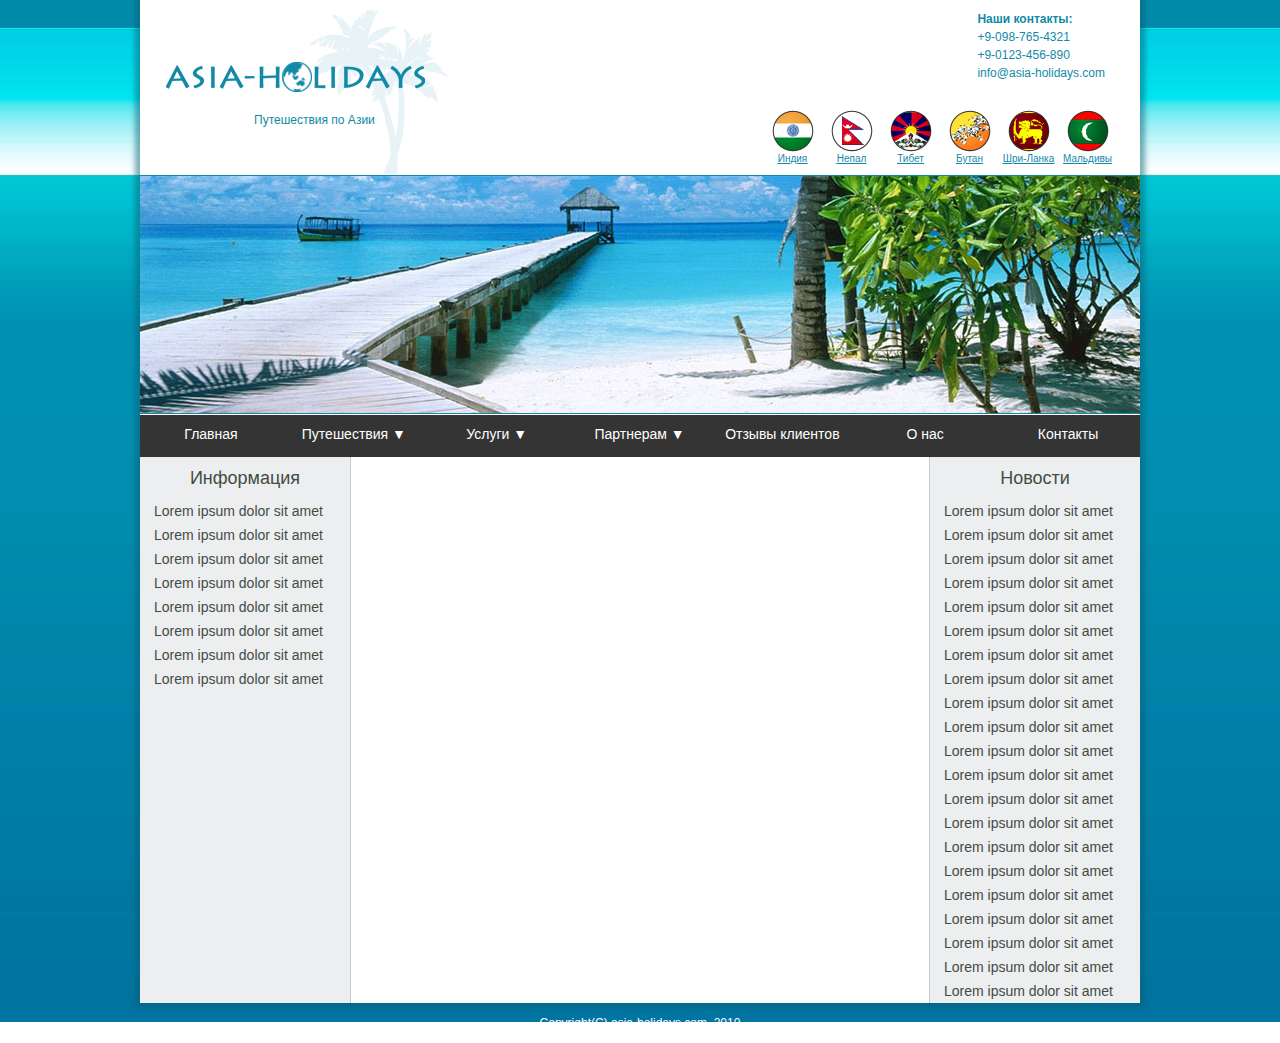
<file: html_04/index.html>
<!DOCTYPE html>
<html lang="en">
<head>
	<meta charset="utf-8">
	<title>homeWork_4_by_Talapov</title>
	<link rel="shortcut icon" href="img/favicon.ico" type="image/x-icon">
	<link rel="stylesheet" href="css/reset.css">
	<link rel="stylesheet" href="css/style.css">
</head>
<body>
	<div class="wrapper">
		<div class="headerBox">
		<!-- HEADER -->
			<a href="#"><img class="logoImage" src="img/logo.png" alt="Логотип Путешествия по Азии" title="Путешествуйте с нами!"></a>
			<span>Путешествия по Азии</span>
		</div>
		<div>
			<img class="headerImage" src="img/headerImage.jpg" alt="Баннер Путешествия по Азии">
		</div>
		<div class="contacts">
			<p class="contactsHeader">Наши контакты:</p>
			<p>+9-098-765-4321</p>
			<p>+9-0123-456-890</p>
			<p><a id="mailTo" href="mailto:info@asia-holidays.com">info@asia-holidays.com</a></p>
		</div>
		<div class="country">
			<ul class="countryList">
				<li class="India"><a href="https://ru.wikipedia.org/wiki/%D0%98%D0%BD%D0%B4%D0%B8%D1%8F"><img src="img/picIndia.png" alt="Индия">Индия</a></li>
				<li class="Nepal"><a href="https://ru.wikipedia.org/wiki/%D0%9D%D0%B5%D0%BF%D0%B0%D0%BB"><img src="img/picNepal.png" alt="Непал">Непал</a></li>
				<li class="Tibet"><a href="https://ru.wikipedia.org/wiki/%D0%A2%D0%B8%D0%B1%D0%B5%D1%82"><img src="img/picTibet.png" alt="Тибет">Тибет</a></li>
				<li class="Bhutan"><a href="https://ru.wikipedia.org/wiki/%D0%91%D1%83%D1%82%D0%B0%D0%BD"><img src="img/picBhutan.png" alt="Бутан">Бутан</a></li>
				<li class="Srilanka"><a href="https://ru.wikipedia.org/wiki/%D0%A8%D1%80%D0%B8-%D0%9B%D0%B0%D0%BD%D0%BA%D0%B0"><img src="img/picSriLanka.png" alt="Шри-Ланка">Шри-Ланка</a></li>
				<li class="Maldives"><a href="https://ru.wikipedia.org/wiki/%D0%9C%D0%B0%D0%BB%D1%8C%D0%B4%D0%B8%D0%B2%D1%8B"><img src="img/picMaldives.png" alt="Мальдивы">Мальдивы</a></li>
			</ul>
		</div>
		<!-- end of HEADER -->
		<!-- MENU -->
		<ul id="menu">
			<li><a href="#">Главная</a></li>
			<li>
				<a href="#">Путешествия &#9660;</a>
				<ul>
					<li><a href="#">Путешествие 1</a></li>
					<li><a href="#">Путешествие 2</a></li>
					<li><a href="#">Путешествие 3</a></li>
					<li><a href="#">Путешествие 4</a></li>
					<li><a href="#">Путешествие 5</a></li>
				</ul>
			</li>
			<li>
				<a href="#">Услуги &#9660;</a>
				<ul>
					<li><a href="#">Услуга 1</a></li>
					<li><a href="#">Услуга 2</a></li>
					<li><a href="#">Услуга 3</a></li>
				</ul>
			</li>
			<li>
				<a href="#">Партнерам &#9660;</a>
				<ul>
					<li><a href="#">Партнер 1</a></li>
					<li><a href="#">Партнер 2</a></li>
					<li><a href="#">Партнер 3</a></li>
					<li><a href="#">Партнер 4</a></li>
				</ul>
			</li>
			<li>
				<a href="#">Отзывы клиентов</a>
			</li>
			<li>
				<a href="#">О нас</a>
			</li>
			<li>
				<a href="#">Контакты</a>
			</li>
		</ul>
		<!-- end of MENU -->
		<!-- CONTENT -->
		<div class="contentBox">
			<div class="leftColumn">
				<h1>Информация</h1>
				<span>Lorem ipsum dolor sit amet</span>
				<span>Lorem ipsum dolor sit amet</span>
				<span>Lorem ipsum dolor sit amet</span>
				<span>Lorem ipsum dolor sit amet</span>
				<span>Lorem ipsum dolor sit amet</span>
				<span>Lorem ipsum dolor sit amet</span>
				<span>Lorem ipsum dolor sit amet</span>
				<span>Lorem ipsum dolor sit amet</span>
			</div>
			<div class="centerColumn">
				<!-- <h1></h1> -->
				<!-- <span>Lorem ipsum dolor sit amet</span> -->
			</div>
			<div class="rightColumn">
				<h1>Новости</h1>
				<span>Lorem ipsum dolor sit amet</span>
				<span>Lorem ipsum dolor sit amet</span>
				<span>Lorem ipsum dolor sit amet</span>
				<span>Lorem ipsum dolor sit amet</span>
				<span>Lorem ipsum dolor sit amet</span>
				<span>Lorem ipsum dolor sit amet</span>
				<span>Lorem ipsum dolor sit amet</span>
				<span>Lorem ipsum dolor sit amet</span>
				<span>Lorem ipsum dolor sit amet</span>
				<span>Lorem ipsum dolor sit amet</span>
				<span>Lorem ipsum dolor sit amet</span>
				<span>Lorem ipsum dolor sit amet</span>
				<span>Lorem ipsum dolor sit amet</span>
				<span>Lorem ipsum dolor sit amet</span>
				<span>Lorem ipsum dolor sit amet</span>
				<span>Lorem ipsum dolor sit amet</span>
				<span>Lorem ipsum dolor sit amet</span>
				<span>Lorem ipsum dolor sit amet</span>
				<span>Lorem ipsum dolor sit amet</span>
				<span>Lorem ipsum dolor sit amet</span>
				<span>Lorem ipsum dolor sit amet</span>
			</div>
		</div>
		<!-- end of CONTENT -->
	</div>
	<div class="allRights">
		Copyright(C) asia-holidays.com. 2010
	</div>
</body>
</html>
</file>
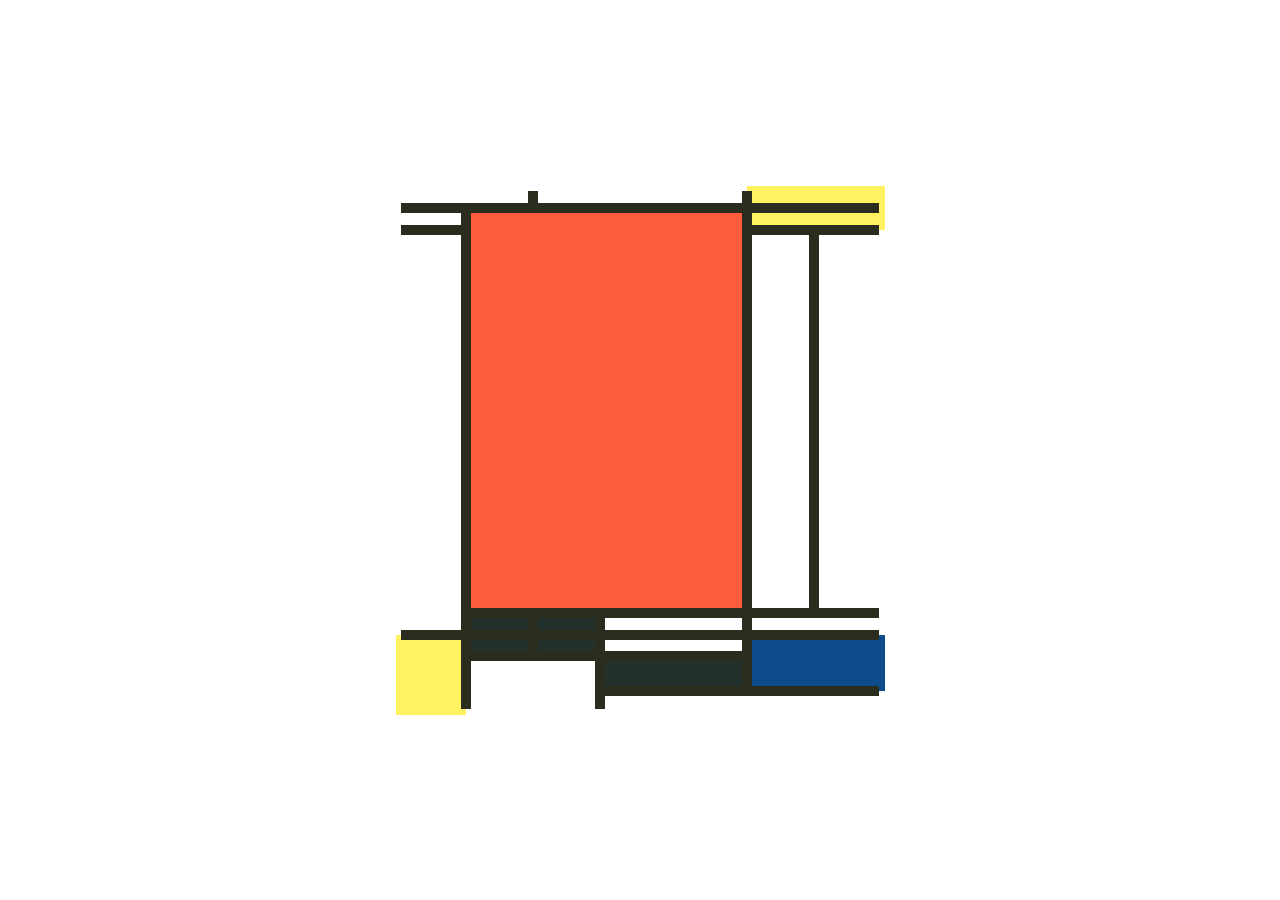
<file: html_05/art/index.html>
<!DOCTYPE html>
<html lang="en">
<head>
	<meta charset="utf-8">
	<title>homeWork_5_by_Talapov</title>
	<link rel="shortcut icon" href="img/favicon.ico" type="image/x-icon">
	<link rel="stylesheet" href="css/reset.css">
	<link rel="stylesheet" href="css/styleTab.css">
</head>
	<body>
		<a href="http://sergeykorol.ru/blog/mondrian-and-doesburg/" target="_blank">
			<table>
				<tr>
					<td colspan="2"></td>
					<td colspan="3"></td>
					<td class="yellow" colspan="2"></td>
				</tr>
				<tr>
					<td colspan="1"></td>
					<td class="red" colspan="4" rowspan="2"></td>
					<td class="yellow" colspan="2"></td>
				</tr>
				<tr>
					<td rowspan="2"></td>
					<td></td>
					<td></td>
				</tr>
				<tr>
					<td class="black"></td>
					<td class="black"></td>
					<td colspan="2"></td>
					<td colspan="2"></td>
				</tr>
				<tr>
					<td class="yellow" rowspan="3"></td>
					<td class="black"></td>
					<td class="black"></td>
					<td colspan="2"></td>
					<td class="blue" colspan="2" rowspan="2"></td>
				</tr>
				<tr>
					<td colspan="2" rowspan="2"></td>
					<td class="black lastBlackBlock" colspan="2"></td>
				</tr>
				<tr>
					<td colspan="4"></td>
				</tr>
			</table>
		</a>
	</body>
</html>
</file>
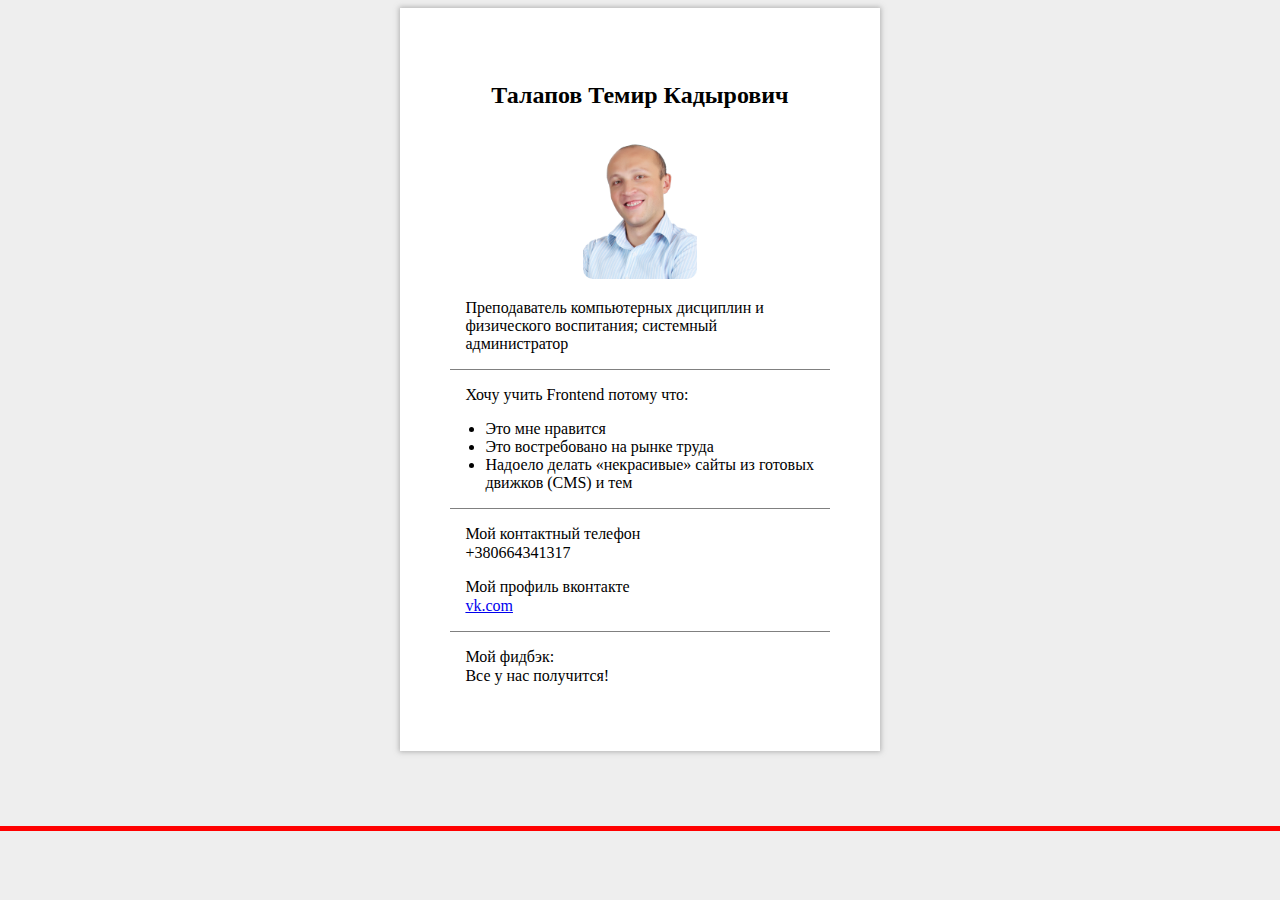
<file: homeWork_1.html>
<!DOCTYPE html>
<html lang="en">
<head>
  <meta charset="utf-8">
  <title>homeWork_1_by_Talapov</title>
  <link rel="stylesheet" href="css/style.css">
</head>
<body>
  <div class="main">
    <div>
      <p class="headTitle">
        Талапов Темир Кадырович
      </p>
    </div>

    <div>
      <p class="pic">
        <img src="img/Temir_Talapov.png" alt="Темир Талапов" title="Темир Талапов">
      </p>
    </div>

    <div class="base">
      <p>
        Преподаватель компьютерных дисциплин и физического воспитания; системный администратор
      </p>
    </div>

    <div class="base">
      <p>Хочу учить Frontend потому что:</p>
        <ul>
          <li>Это мне нравится</li>
          <li>Это востребовано на рынке труда</li>
          <li>Надоело делать &laquo;некрасивые&raquo; сайты из готовых движков (CMS) и тем</li>
        </ul>
    </div>

    <div class="base">
      <p>Мой контактный телефон</p>
      <p class="min_line">+380664341317</p>
      <p>Мой профиль вконтакте</p>
      <p class="min_line"><a href="http://vk.com/andi_pall" target="_blank" title="Страница Вконтакте Темира Талапова">vk.com</a></p>
    </div>

    <div class="down">
      <p>Мой фидбэк:</p>
      <p class="min_line">Все у нас получится!</p>
    </div>

  </div>
</body>
</html>
</file>
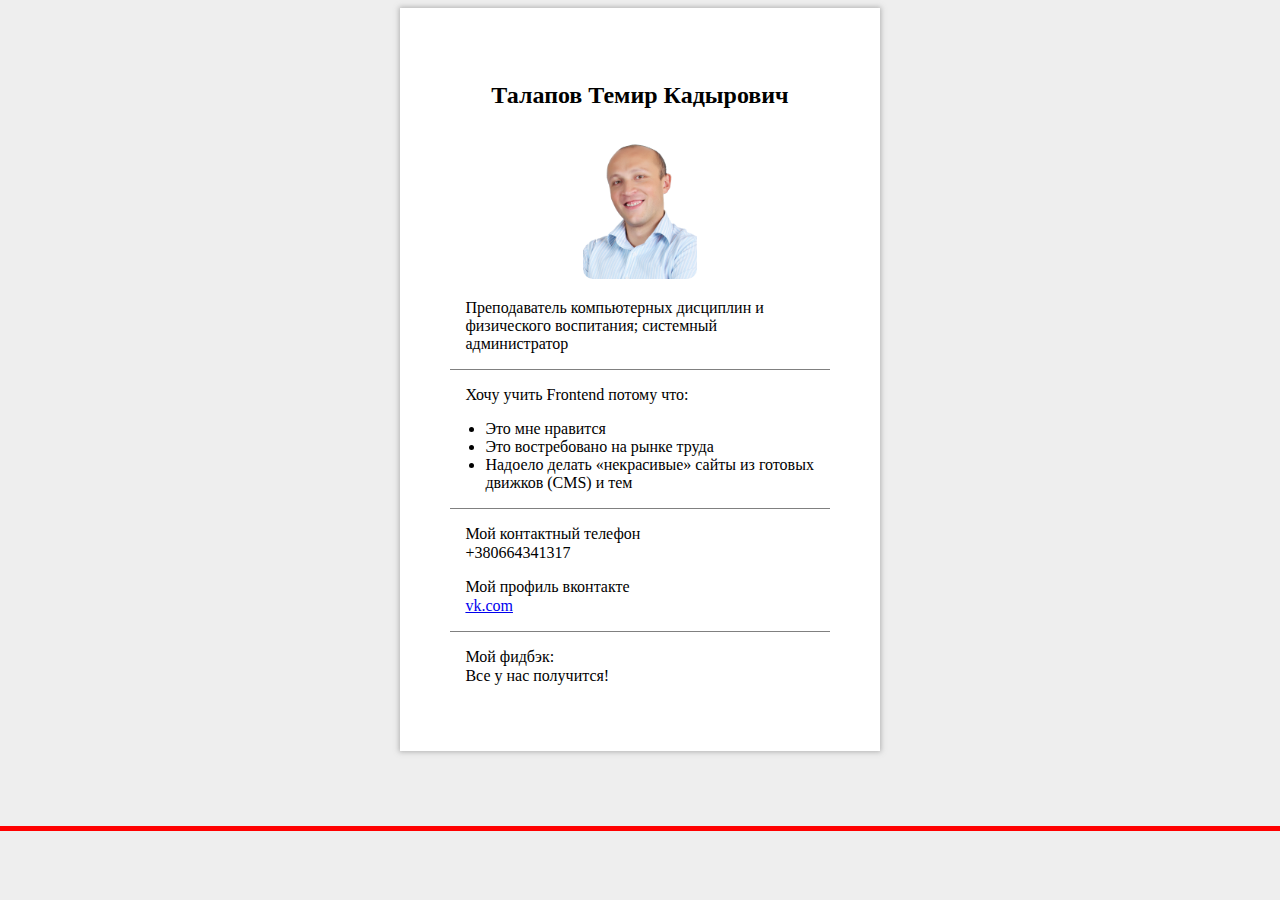
<file: html_02/homeWork_1.html>
<!DOCTYPE html>
<html lang="en">
<head>
  <meta charset="utf-8">
  <title>homeWork_1_by_Talapov</title>
  <link rel="stylesheet" href="css/style.css">
</head>
<body>
  <div class="main">
    <div>
      <p class="headTitle">
        Талапов Темир Кадырович
      </p>
    </div>

    <div>
      <p class="pic">
        <img src="img/Temir_Talapov.png" alt="Темир Талапов" title="Темир Талапов">
      </p>
    </div>

    <div class="base">
      <p>
        Преподаватель компьютерных дисциплин и физического воспитания; системный администратор
      </p>
    </div>

    <div class="base">
      <p>Хочу учить Frontend потому что:</p>
        <ul>
          <li>Это мне нравится</li>
          <li>Это востребовано на рынке труда</li>
          <li>Надоело делать &laquo;некрасивые&raquo; сайты из готовых движков (CMS) и тем</li>
        </ul>
    </div>

    <div class="base">
      <p>Мой контактный телефон</p>
      <p class="min_line">+380664341317</p>
      <p>Мой профиль вконтакте</p>
      <p class="min_line"><a href="http://vk.com/andi_pall" target="_blank" title="Страница Вконтакте Темира Талапова">vk.com</a></p>
    </div>

    <div class="down">
      <p>Мой фидбэк:</p>
      <p class="min_line">Все у нас получится!</p>
    </div>

  </div>
</body>
</html>
</file>
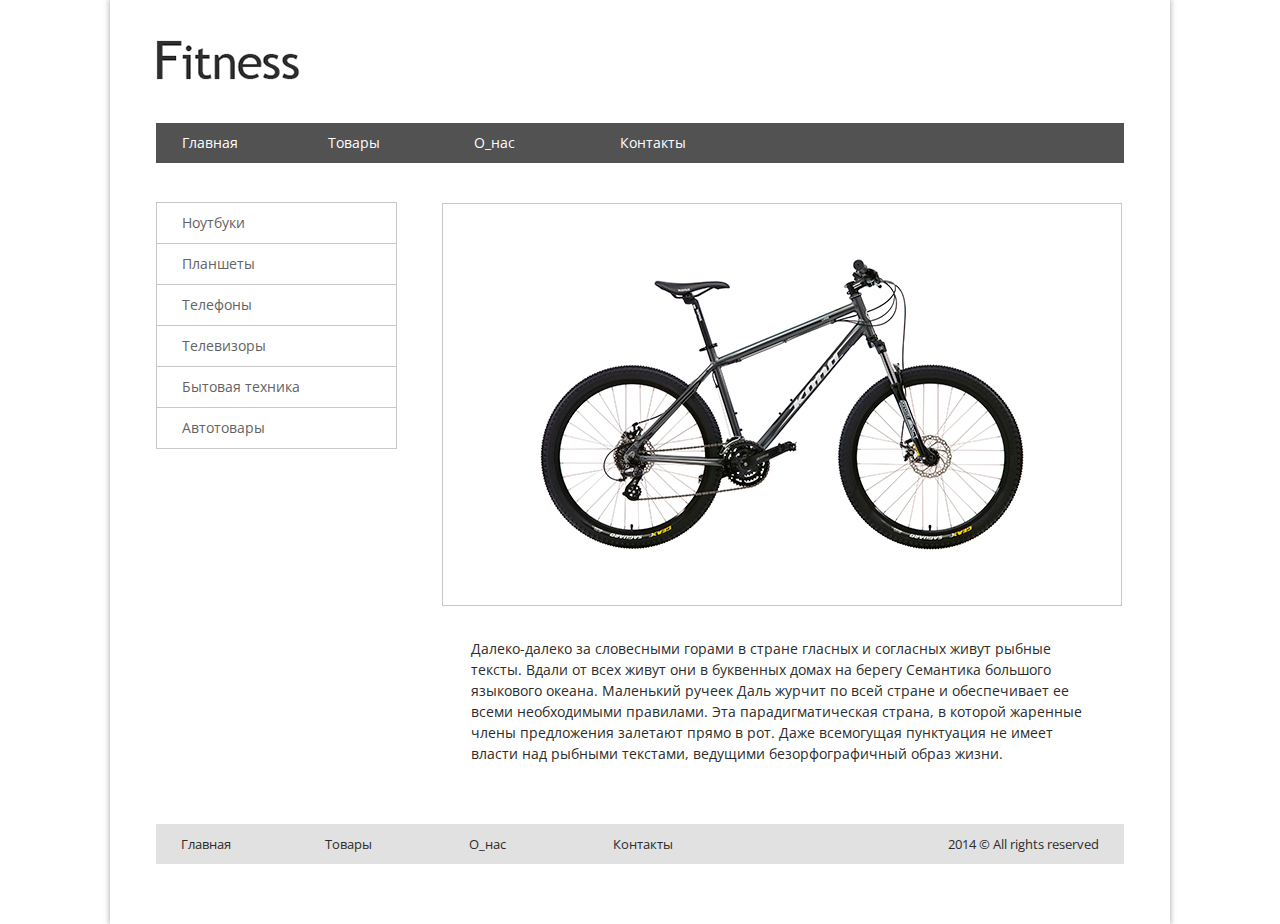
<file: html_03/homeWork_3.html>
<!DOCTYPE html>
<html lang="en">
  <head>
    <meta charset="utf-8">
    <title>homeWork_3_by_Talapov</title>
    <link rel="stylesheet" href="css/reset.css">
    <link rel="stylesheet" href="css/style.css">
    <link href="https://fonts.googleapis.com/css?family=Open+Sans" rel="stylesheet" type="text/css">
  </head>
  <body>
    <div id="wrapper">
    		<div class="headerBlock"> <!-- HEADER -->
          <div>
            <a href="/"><img class="logoImage" src="img/logo.png" alt="Логотип Fitness" title="В движении - жизнь!"></a>
          </div>
          <div>
            <ul class="headerMenu">
              <li id="firstButton"><a href="/home/">Главная</a></li>
              <li><a href="/items/">Товары</a></li>
              <li><a href="/about_us/">О_нас</a></li>
              <li><a href="/contacts/">Контакты</a></li>
            </ul>
          </div>
        </div>  <!-- end of HEADER -->
        <div class="centerBlock">
          <div class="leftSidebarBlock"> <!-- SIDEBAR -->
            <ul class="leftSidebar">
          		<li><a href="/notebooks/">Ноутбуки</a></li>
          		<li><a href="/laptops/">Планшеты</a></li>
          		<li><a href="/phones/">Телефоны</a></li>
          		<li><a href="/tvsets/">Телевизоры</a></li>
          		<li><a href="/hometech/">Бытовая техника</a></li>
          		<li><a href="/auto-moto/">Автотовары</a></li>
          	</ul>
          </div> <!-- end of SIDEBAR -->
      		<div class="contentBlock"> <!-- CONTENT -->
            <img class="itemImage" src="img/itemImage_1.png" alt="Велосипед_1" title="Велосипед_1">
            <p>Далеко-далеко за словесными горами в стране гласных и согласных живут рыбные тексты. Вдали от всех живут они в буквенных домах на берегу Семантика большого языкового океана. Маленький ручеек Даль журчит по всей стране и обеспечивает ее всеми необходимыми правилами. Эта парадигматическая страна, в которой жаренные члены предложения залетают прямо в рот. Даже всемогущая пунктуация не имеет власти над рыбными текстами, ведущими безорфографичный образ жизни.
          </p>
          </div> <!-- end of CONTENT -->
        </div>
          <div class="footerBlock"> <!-- FOOTER -->
            <ul class="footerMenu">
              <li><a href="/home/">Главная</a></li>
              <li><a href="/items/">Товары</a></li>
              <li><a href="/about_us/">О_нас</a></li>
              <li><a href="/contacts/">Контакты</a></li>
            </ul>
            <div class="allRights">
                2014 &copy; All rights reserved
            </div>
          </div> <!-- end of FOOTER -->
    	</div>
  </body>
</html>
</file>
<file: html_04/css/style.css>
body {
  background-image: url(../img/backgroundImage1px.jpg);
  background-repeat: repeat-x;
  background-attachment: fixed;
}
.wrapper {
  position: relative;
  margin-top: 40px;
  margin: auto;
  width: 1000px;
  background: #fff;
  box-shadow: 0px 0px 5px 5px rgba(10, 95, 115, 0.5);
}

/*HEADER*/

.headerBox {
  position: relative;
  height: 165px;
  padding-top: 10px;
}
.logoImage {
  padding-left: 26px;
}
.headerBox span {
  display: inline-block;
  position: absolute;
  top: 100px;
  left: 100px;
  font-family: "Tahoma Regular", sans-serif;
  font-size: 12px;
  line-height: 40px;
  text-align: left;
  color: #128aa7;
}
.headerImage {
  border-top: 1px solid #128aa7;
  border-bottom: 1px solid #128aa7;
  margin-bottom: -2px;
}
.contacts {
  position: absolute;
  top: 10px;
  right: 35px;
  color: #128aa7;
  font-family: "Tahoma Regular", sans-serif;
  font-size: 12px;
  line-height: 18px;
}
.contactsHeader {
  font-weight: bold;
}
#mailTo {
  text-decoration: none;
  color: #128aa7;
}
.country {
  position: absolute;
  top: 110px;
  right: 25px;
  float: right;
  text-align: center;
}
.countryList {
  float: right;
}
.countryList li {
  display: inline-block;
  width: 55px;
  height: 65px;
  text-decoration: underline;
  font-family: "Tahoma Regular", sans-serif;
  font-size: 10px;
}
.countryList li a {
  color: #128aa7;
}
.countryList li a:hover {
  font-weight: bold;
}

/*end of HEADER*/


/*MENU*/

#menu {
  padding: 0;
  margin: 0;
  font-size: 14px;
  font-family: "Tahoma Regular", sans-serif;
  color: #fff;
}
#menu li {
  list-style: none;
  float: left;
  height: 30px;
  padding: 0;
  margin: 0;
  width: 142.85px;
  text-align: center;
  background: #343434;
  position: relative;
  padding-top: 12px;
}
#menu li ul {
  list-style: none;
  padding: 0;
  margin: 0;
  width: 142.85px;
  display: none;
  position: absolute;
  left: 0;
  top: 42px;
}
#menu li ul li {
  float: none;
  height: 30px;
  margin: 0;
  width: 142.85px;
  text-align: center;
  background: #343434;
}
#menu li a {
  display: block;
  width: 142px;
  height: 30px;
  color: #fff;
  text-decoration: none;
}
#menu li:hover ul {
  display: block;
}
#menu li:hover {
  background: #424242;
}

/*end of MENU*/


/*CONTENT*/

.contentBox {
  width: 1000px;
  overflow: hidden;
}
.leftColumn {
  width: 210px;
  float: left;
  background: #edeef0;
  padding-bottom: 20000px;
  margin-bottom: -20000px;
}
.centerColumn {
  width: 578px;
  float: left;
  background: #fff;
  border-left: 1px solid #c7cacf;
  border-right: 1px solid #c7cacf;
  padding-bottom: 20000px;
  margin-bottom: -20000px;
}
.rightColumn {
  width: 210px;
  float: right;
  background: #edeef0;
  padding-bottom: 20000px;
  margin-bottom: -20000px;
}
h1 {
  font-family: "Tahoma Regular", sans-serif;
  font-size: 18px;
  color: #424c43;
  text-align: center;
  line-height: 42px;
}
span {
  margin-left: 14px;
  font-family: "Tahoma Regular", sans-serif;
  font-size: 14px;
  color: #424c43;
  text-align: left;
  line-height: 24px;
}

/*end of CONTENT*/

.allRights {
  font-family: "Tahoma Regular", sans-serif;
  font-size: 12px;
  line-height: 40px;
  text-align: center;
  color: #fff;
}
</file>
<file: html_05/art/css/styleTab.css>
table {
  border: 11px solid transparent;
  width: 500px;
  height: 540px;
  border-collapse: collapse;
  top: 50%;
  left: 50%;
  position: absolute;
  margin-top: -270px;
  margin-left: -250px;
}
td {
  border: 10px solid #2a2c1d;
}
.red {
  background-color: #ff5b3e;
  height: 175px;
}
.blue {
  background-color: #0d4b8b;
}
.yellow {
  background-color: #fff160;
}
.black {
  background-color: #24302c;
}
.lastBlackBlock {
  width: 12px;
  height: 25px;
}
</file>
<file: css/style.css>
html{
    border-bottom: 5px solid red;
    background-color: #eeeeee;
}

.main{
    width: 30%;
    padding: 50px;
    margin: auto;
    margin-bottom: 75px;
    background-color: #ffffff;

    box-shadow: 0px 0px 5px 1px rgba(119, 119, 119, 0.5);			
    -moz-box-shadow: 0px 0px 5px 1px rgba(119, 119, 119, 0.5);
    -webkit-box-shadow: 0px 0px 5px 1px rgba(119, 119, 119, 0.5);
	/*http://www.webestools.com/css3-box-shadow-generator-css-property-easy-shadows-div-html5-drop-shadow-moz-webkit-shadow-maker.html*/
}

.headTitle{
    font-size: 24px;
    font-style: normal;
    font-weight: bold;
    font-family: serif;
    text-align: center;
}

span{
    margin-left: 70px;
    margin-right: 70px;
    font-size: 16px;
    font-style: normal;
    font-weight: normal;
    font-family: serif;
}

.pic{
    text-align: center;
}

img{
    width: 30%;
    border-radius: 10px;
}

.base{
    padding: 0 15px 0 15px;
    border-bottom: 1px solid grey;
}

.down{
    padding: 0 15px 0 15px;
}

ul{
    margin-left: -20px;
}

.min_line{
    margin-top: -15px;
}
</file>
<file: html_02/css/style.css>
html{
    border-bottom: 5px solid red;
    background-color: #eeeeee;
}

.main{
    width: 30%;
    padding: 50px;
    margin: auto;
    margin-bottom: 75px;
    background-color: #ffffff;

    box-shadow: 0px 0px 5px 1px rgba(119, 119, 119, 0.5);			
    -moz-box-shadow: 0px 0px 5px 1px rgba(119, 119, 119, 0.5);
    -webkit-box-shadow: 0px 0px 5px 1px rgba(119, 119, 119, 0.5);
	/*http://www.webestools.com/css3-box-shadow-generator-css-property-easy-shadows-div-html5-drop-shadow-moz-webkit-shadow-maker.html*/
}

.headTitle{
    font-size: 24px;
    font-style: normal;
    font-weight: bold;
    font-family: serif;
    text-align: center;
}

span{
    margin-left: 70px;
    margin-right: 70px;
    font-size: 16px;
    font-style: normal;
    font-weight: normal;
    font-family: serif;
}

.pic{
    text-align: center;
}

img{
    width: 30%;
    border-radius: 10px;
}

.base{
    padding: 0 15px 0 15px;
    border-bottom: 1px solid grey;
}

.down{
    padding: 0 15px 0 15px;
}

ul{
    margin-left: -20px;
}

.min_line{
    margin-top: -15px;
}
</file>
<file: html_03/css/style.css>
#wrapper {
  	width: 1060px;
  	margin: auto;
    padding-bottom: 60px;
    background-color: #ffffff;
    box-shadow: 0px 0px 5px 1px rgba(119, 119, 119, 0.5);
}

/*HEADER*/
.headerBlock {
    padding: 40px 46px;
}

.headerMenu {
    margin-top: 40px;
    background: #535252;
    height: 40px;
}

.headerMenu li {
    display: inline-block;
    padding-left: 0;
    background: #535252;
    border-left: 1px solid #535252;
    border-right: 1px solid #535252;
    width: 140px;
    height: 40px;
}

.headerMenu li a {
    font-family: "Open Sans", Arial, sans-serif;
    font-size: 14px;
    line-height: 40px;
    text-decoration: none;
    color: #ffffff;
    padding-left: 25px;
}

.headerMenu li:hover {
    border-left: 1px solid #ffffff;
    border-right: 1px solid #ffffff;
    background: #434343;
    color: #ffffff;
}

#firstButton:hover {
    border-left: 1px solid #535252;
}
/*end of HEADER*/

.centerBlock {
    width: 968px;
    margin: auto;
}

/*SIDEBAR*/
.leftSidebarBlock {
    background: #ffffff;
    width: 240px;
    float: left;
}

.leftSidebar li {
    margin: -1px -1px -1px 0;
    padding: 0 0 0 25px;
    background-color: #ffffff;
    border: 1px solid #c8c8c8;
    line-height: 40px;
    font-family: "Open Sans", Arial, sans-serif;
    font-size: 14px;
    color: #636363;
}

.leftSidebar li a {
    color: #636363;
    text-decoration: none;
}

.leftSidebar li:hover {
    padding: 0 0 0 40px;
}
/*end of SIDEBAR*/

/*CONTENT*/
.contentBlock {
    background: #ffffff;
    margin-left: 286px;
}

.itemImage {
    margin: auto;
    padding: 47px 89px;
    border: 1px solid #c8c8c8;
}

p {
    padding: 29px;
    font-family: "Open Sans", Arial, sans-serif;
    font-size: 14px;
    line-height: 21px;
    text-decoration: none;
    color: #2c2c2c;
}
/*end of CONTENT*/

.contentBlock:after {
	content: '';
	display: block;
	clear: both;
}

/*FOOTER*/
.footerBlock {
    margin: 31px 46px 0 46px;
    background: #e1e1e1;
}

.footerMenu {
    float: left;
    width: 600px;
    background: #e1e1e1;

}

.footerMenu li {
    display: inline-block;
    padding-left: 0;
    width: 140px;
    height: 40px;
}

.footerMenu li a {
    font-family: "Open Sans", Arial, sans-serif;
    font-size: 13px;
    line-height: 40px;
    text-decoration: none;
    color: #2c2c2c;
    padding-left: 25px;
}

.footerMenu li a:hover {
    text-decoration: underline;
}

.allRights {
    text-align: right;
    padding-right: 25px;
    font-family: "Open Sans", Arial, sans-serif;
    font-size: 13px;
    line-height: 40px;
    text-decoration: none;
    color: #2c2c2c;
}
/*end of FOOTER*/
</file>
